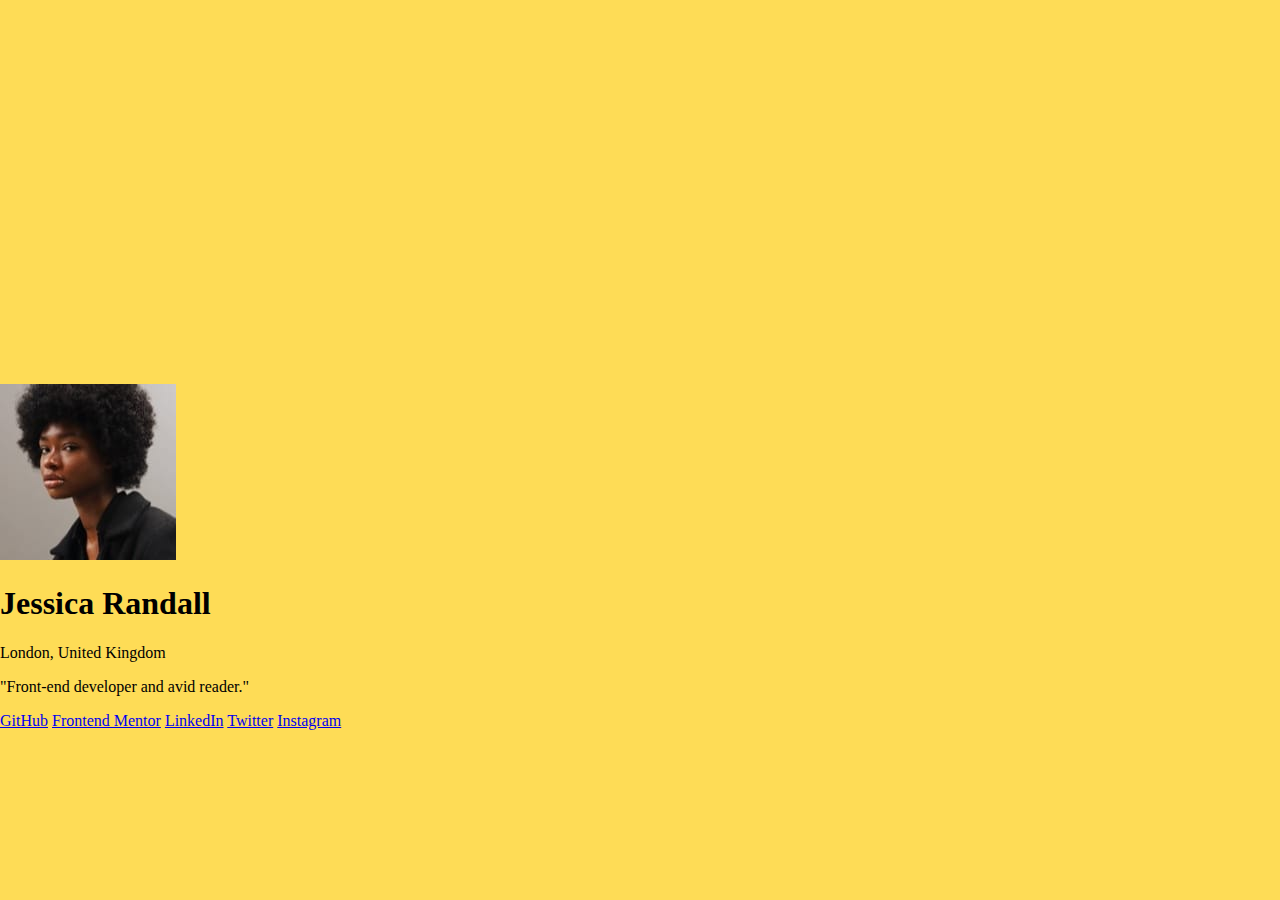
<file: index.html>
<!DOCTYPE html>
<html lang="en">
<head>
    <meta charset="UTF-8" />
    <meta name="viewport" content="width=device-width, initial-scale=1.0"/>
    <title>Profile Card</title>

    <!-- Link the CSS file here -->
    <link rel="stylesheet" href="qr.css" />
</head>

<body>
    <!-- Your profile card goes here -->

    <div class="card">
    <img src="images/jessi.jpeg" alt="Profile Image" />
        <h1>Jessica Randall</h1>
        <p class="location">London, United Kingdom</p>
        <p class="subtitle">"Front-end developer and avid reader."</p>

        <a href="#" class="button">GitHub</a>
        <a href="#" class="button">Frontend Mentor</a>
        <a href="#" class="button">LinkedIn</a>
        <a href="#" class="button">Twitter</a>
        <a href="#" class="button">Instagram</a>
    </div>
</body>
</html>
</file>
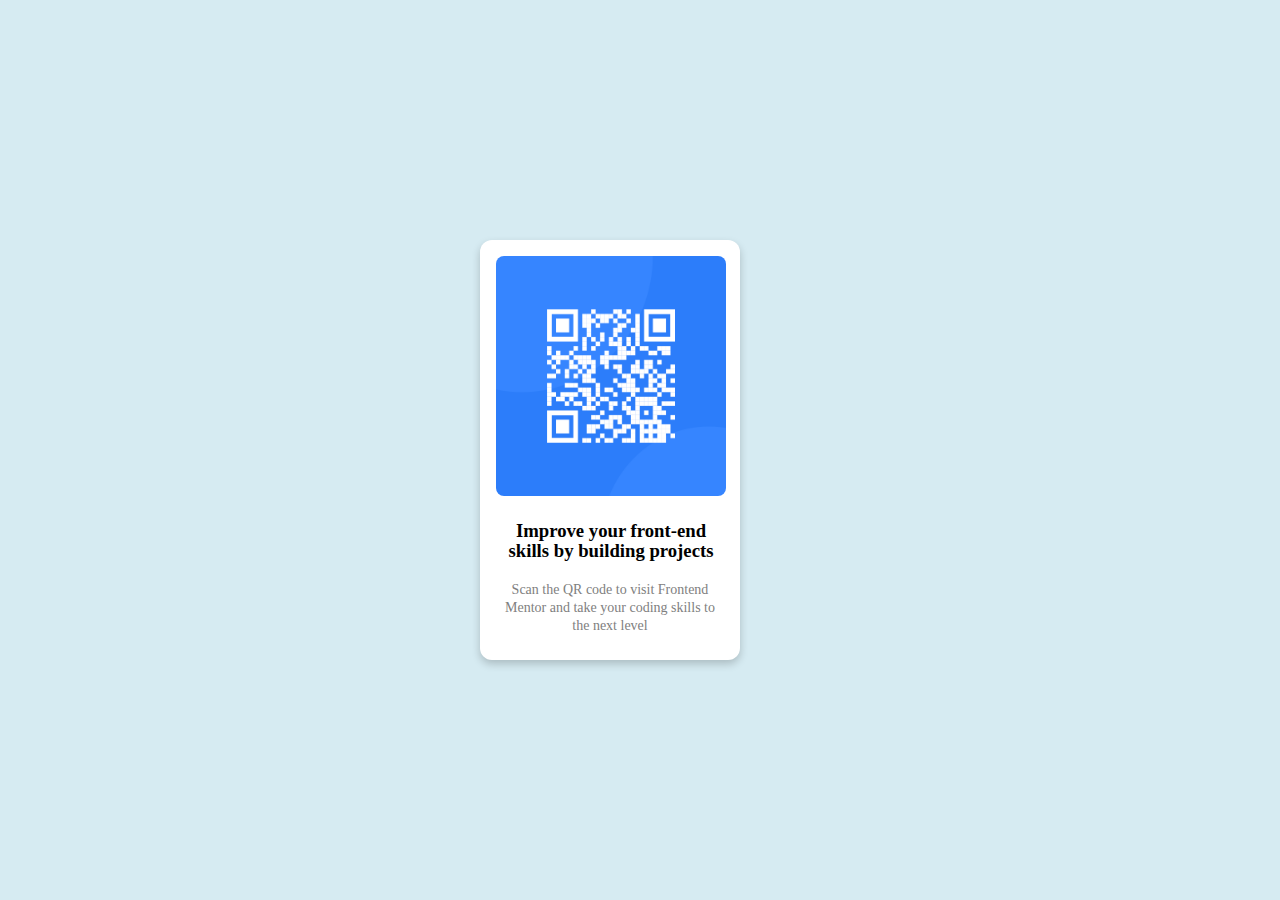
<file: 1.QR/index.html>
<!DOCTYPE html>
<html lang="en">
    <head>
        <title>QR design</title>
        <meta charset="UTF-8">
        <link rel="stylesheet" href="qr.css">
    </head>
    <body>
        <div>
            <img src="images/image-qr-code.png">
            <h3>Improve your front-end skills by building projects</h3>
            <p>Scan the QR code to visit Frontend Mentor and take your coding skills to the next level</p>
        </div>
    </body>
</html>
</file>
<file: qr.css>
.top{
    width: 320px;
    height: 460px;
    border: solid 1px black;
    background-color: whitesmoke;
    flex-direction: column;
    display: flex;
    margin: auto;
    padding: 14px;
    border-radius: 20px;
    box-shadow: 6px 6px 0px rgba(0, 0, 0, 0.8);
    }

body{
    background-color: #FEDC56;
    margin: auto;
    margin-top: 30%;
    align-items: center;
    
}

.bottom{
   display: flex;
   flex-direction: row;
   align-items: center;
   gap: 12px;
}
.icon{
   border-radius: 20px;
}
button{
    width: 80px;
    height: 36px;
    align-items: center;
    padding: 2px;
    background-color:#FEDC56;
    border: 0cap;
    border-radius: 6px;
}
.profile{
   width: 32px;
   height: 32px;
}
h2 {
    font-family: 'Courier New', Courier, monospace;
    font-size: 22px;
    margin: 8px 0;  /* add small consistent margin */
}
</file>
<file: 1.QR/qr.css>
body{
    background-color: rgba(173, 216, 230, 0.5);
      width: 800px;
      height: 600px;
      margin: 0 auto;       

      
}
div{
    width: 260px;
    height: 420px;
    background-color: white;
    border-radius: 12px;
    margin: 30%;
    box-shadow: 0 4px 8px rgba(0, 0, 0, 0.2);
    
}
img{
    width: 230px;
    height: 240px;
    border-radius: 8px;
    margin-top: 16px;
    margin-left: 16px;
    margin-right: 16px;
    margin-bottom: 2px;
}
h3{
    text-align: center;
    font-family: 'Times New Roman', Times, serif;
    text-size-adjust: 12px;
    width: 230px;
    margin-left: 16px;
    margin-right: 16px;
    margin-bottom: 20px;
     line-height: 20px;
}
p{
    margin-bottom: 60px;
    align-items: center;
    text-align: center;
    font-size: 14px;
    margin-left: 16px;
    margin-right: 16px;
    margin-bottom: 20px;
    font-family: 'Times New Roman', Times, serif;
    color: grey;
    line-height: 18px;
}
</file>
